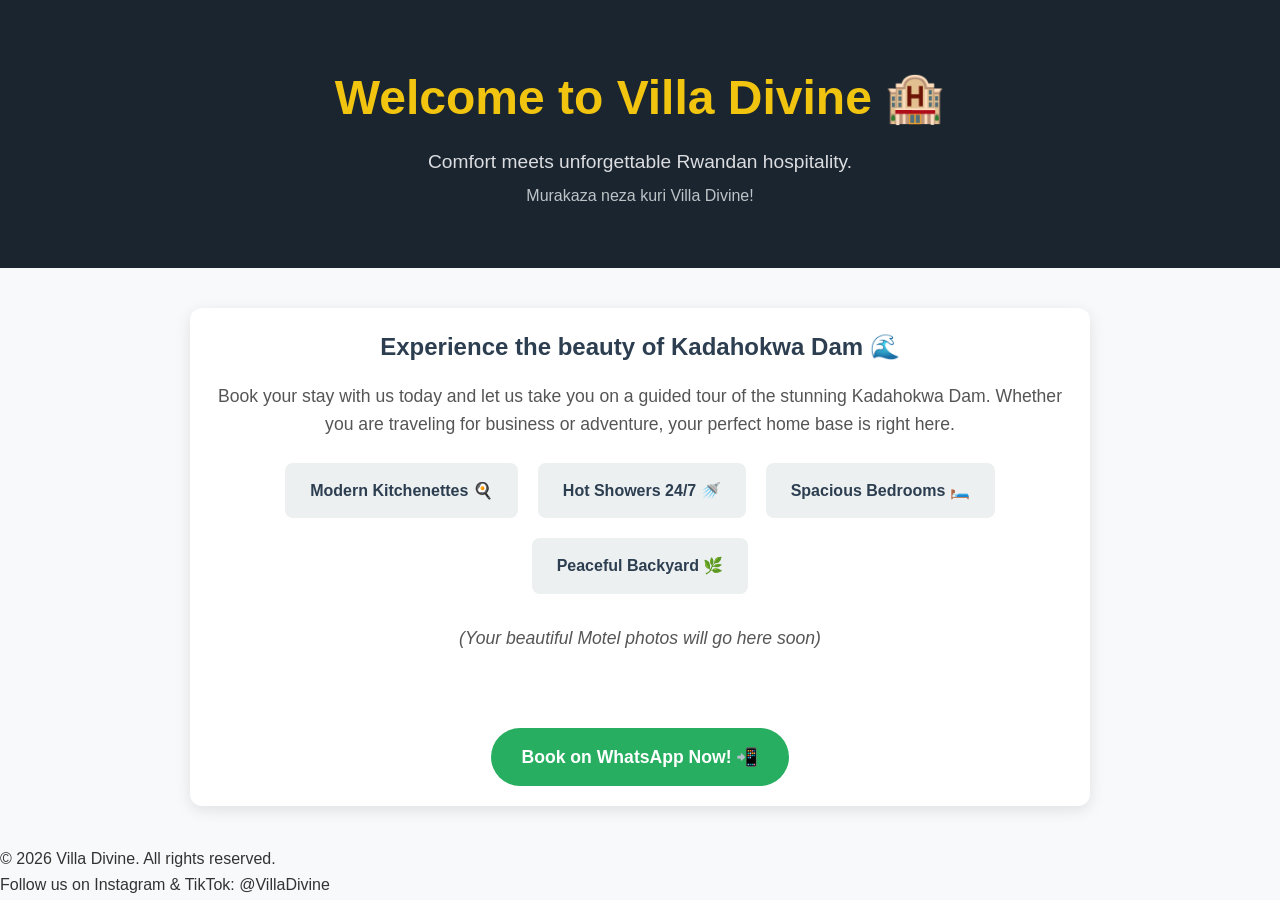
<file: inde.html>
<!DOCTYPE html>
<html lang="en">
<head>
    <meta charset="UTF-8">
    <meta name="viewport" content="width=device-width, initial-scale=1.0">
    <title>Villa Divine | Your Home in Rwanda</title>
    <!-- Ihuza na CSS yawe -->
    <link rel="stylesheet" href="style.css">
    <!-- Iyi ni font nziza cyane iva kuri Google -->
    <link href="https://fonts.googleapis.com/css2?family=Poppins:wght@300;400;600&display=swap" rel="stylesheet">
</head>
<body>

    <!-- Hejuru (Header) -->
    <header>
        <h1>Welcome to Villa Divine 🏨</h1>
        <p>Comfort meets unforgettable Rwandan hospitality.</p>
        <p style="font-size: 1em; margin-top: 5px; color: #bdc3c7;">Murakaza neza kuri Villa Divine!</p>
    </header>

    <!-- Igice cy'ibanze (Main Content) -->
    <div class="container">
        <h2>Experience the beauty of Kadahokwa Dam 🌊</h2>
        <p>Book your stay with us today and let us take you on a guided tour of the stunning Kadahokwa Dam. Whether you are traveling for business or adventure, your perfect home base is right here.</p>
        
        <!-- Ibintu byiza bya Motel (Features) -->
        <div class="features">
            <div class="feature-box">Modern Kitchenettes 🍳</div>
            <div class="feature-box">Hot Showers 24/7 🚿</div>
            <div class="feature-box">Spacious Bedrooms 🛏️</div>
            <div class="feature-box">Peaceful Backyard 🌿</div>
        </div>

        <!-- Ahantu ho gushyira ifoto (Reba ibisobanuro hasi) -->
        <div class="image-gallery">
            <p><em>(Your beautiful Motel photos will go here soon)</em></p>
        </div>

        <br><br>

        <!-- Buto yo kuduhamagara kuri WhatsApp -->
        <!-- IBYITONDERWA: Hindura 250XXXXXXXXX ushyiremo nimero yawe nyayo ya telefone (ntukureho 250) -->
        <a href="https://wa.me/250XXXXXXXXX" class="btn">Book on WhatsApp Now! 📲</a>
    </div>

    <!-- Umurongo wo hasi (Footer) -->
    <footer>
        <p>&copy; 2026 Villa Divine. All rights reserved.</p>
        <p>Follow us on Instagram & TikTok: @VillaDivine</p>
    </footer>

</body>
</html>
</file>
<file: style.css>
/* Reset basic styles */
* {
    margin: 0;
    padding: 0;
    box-sizing: border-box;
}

body {
    font-family: 'Segoe UI', Tahoma, Geneva, Verdana, sans-serif;
    background-color: #f8f9fa;
    color: #333;
    line-height: 1.6;
}

/* Header Section */
header {
    background-color: #1a252f; /* Dark blue/grey */
    color: #ffffff;
    text-align: center;
    padding: 60px 20px;
}

header h1 {
    font-size: 3em;
    margin-bottom: 10px;
    color: #f1c40f; /* Gold/Yellow accent */
}

header p {
    font-size: 1.2em;
    color: #dcdde1;
}

/* Main Container */
.container {
    max-width: 900px;
    margin: 40px auto;
    padding: 20px;
    background-color: #ffffff;
    border-radius: 12px;
    box-shadow: 0 4px 15px rgba(0, 0, 0, 0.1);
    text-align: center;
}

.container h2 {
    color: #2c3e50;
    margin-bottom: 15px;
}

.container p {
    font-size: 1.1em;
    margin-bottom: 25px;
    color: #555;
}

/* Features List */
.features {
    display: flex;
    justify-content: center;
    gap: 20px;
    flex-wrap: wrap;
    margin-bottom: 30px;
}

.feature-box {
    background-color: #ecf0f1;
    padding: 15px 25px;
    border-radius: 8px;
    font-weight: bold;
    color: #2c3e50;
}

/* Button */
.btn {
    display: inline-block;
    padding: 15px 30px;
    background-color: #27ae60; /* Green */
    color: #ffffff;
    text-decoration: none;
    border-radius: 50px;
    font-size: 1.1em;
    font-weight: bold;
    transition: background-color 0.3s ease;
}

.btn:hover {
    background-color: #2ecc71; /* Lighter green on hover */
}
.image-gallery {
    display: flex;
    justify-content: center;
    gap: 15px;
    margin-top: 20px;
}
.image-gallery img {
    width: 45%;
    border-radius: 10px;
    box-shadow: 0 4px 8px rgba(0,0,0,0.1);
}
.insta-btn {
    background-color: #E1306C !important;
}
.contact-section {
    background-color: #f1f2f6;
    padding: 20px;
    border-radius: 10px;
    margin-top: 30px;
}
.image-gallery {
    display: grid;
    grid-template-columns: repeat(auto-fit, minmax(250px, 1fr));
    gap: 15px;
    margin-top: 20px;
}
.image-gallery img {
    width: 100%;
    height: 250px;
    object-fit: cover; /* Ibi bituma amafoto yose aba ingana */
    border-radius: 10px;
    box-shadow: 0 4px 8px rgba(0,0,0,0.1);
}
</file>
